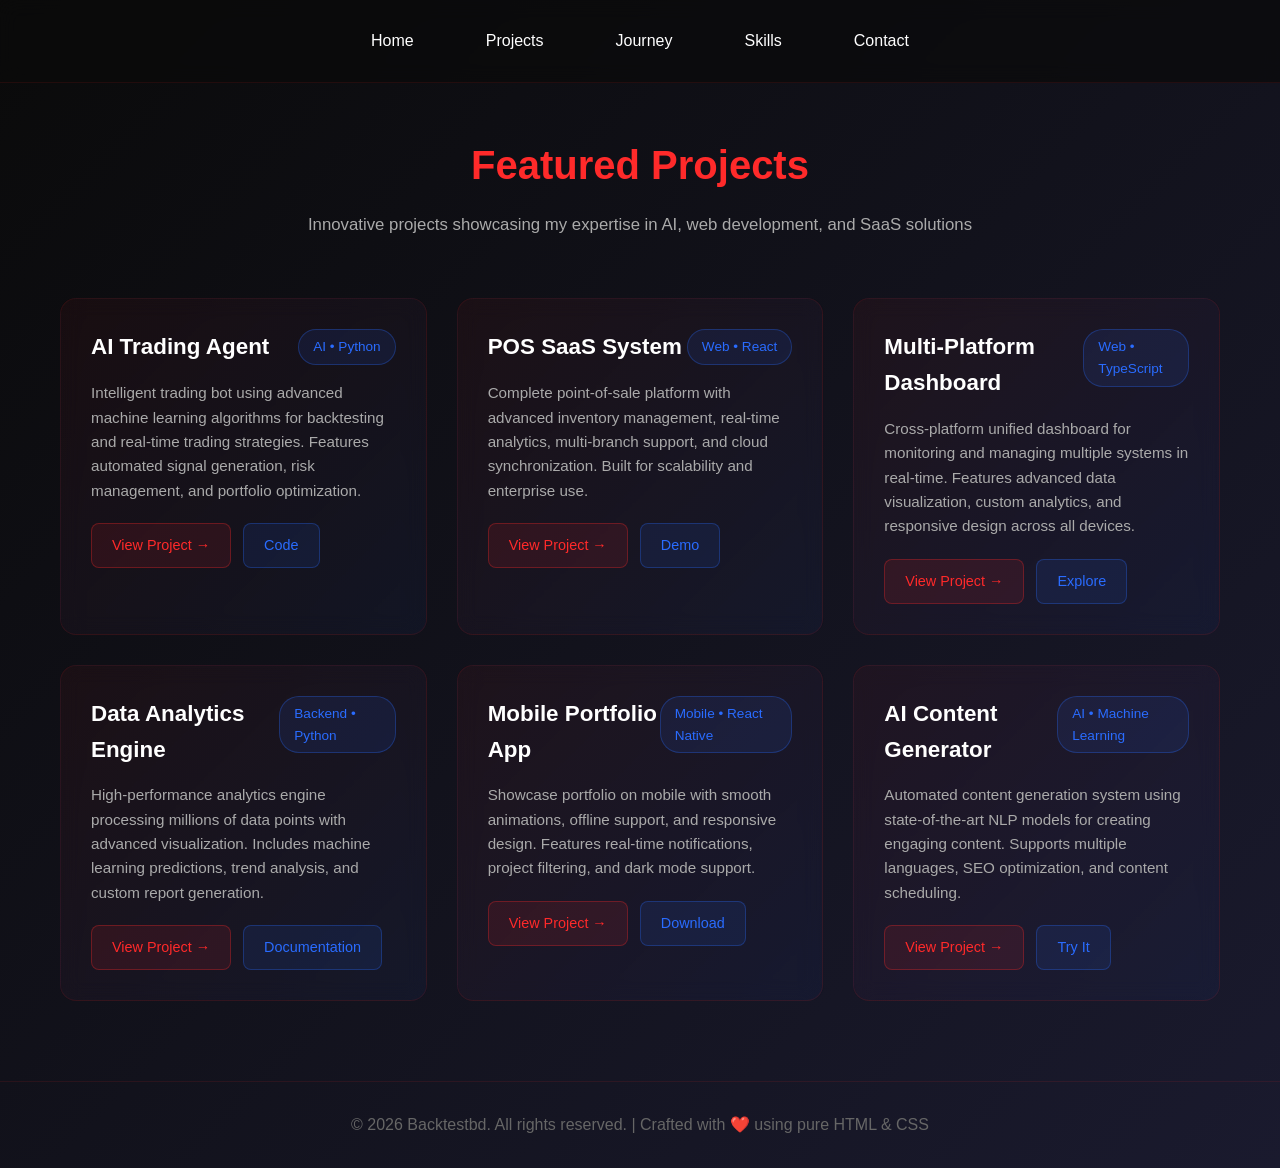
<file: projects.html>
<!DOCTYPE html>
<html lang="en">
<head>
    <meta charset="UTF-8">
    <meta name="viewport" content="width=device-width, initial-scale=1.0">
    <link rel="stylesheet" href="style.css">
    <title>Projects - Backtestbd Portfolio</title>
</head>
<body>
    <header>
        <nav>
            <a href="index.html">Home</a>
            <a href="projects.html">Projects</a>
            <a href="journey.html">Journey</a>
            <a href="skills.html">Skills</a>
            <a href="contact.html">Contact</a>
        </nav>
    </header>

    <div class="container">
        <h1 style="text-align: center; margin-top: 50px; color: #ff2a2a; font-size: 2.5rem;">Featured Projects</h1>
        <p style="text-align: center; color: #aaa; margin: 15px 0 50px; font-size: 1.05rem;">Innovative projects showcasing my expertise in AI, web development, and SaaS solutions</p>
        
        <div class="projects-grid">
            <div class="project-card">
                <div class="project-header">
                    <h3>AI Trading Agent</h3>
                    <span class="tag">AI • Python</span>
                </div>
                <p>Intelligent trading bot using advanced machine learning algorithms for backtesting and real-time trading strategies. Features automated signal generation, risk management, and portfolio optimization.</p>
                <div class="project-links">
                    <a href="#" class="link-btn">View Project →</a>
                    <a href="#" class="link-btn" style="background: rgba(42, 108, 255, 0.1); border-color: rgba(42, 108, 255, 0.3); color: #2a6cff;">Code</a>
                </div>
            </div>

            <div class="project-card">
                <div class="project-header">
                    <h3>POS SaaS System</h3>
                    <span class="tag">Web • React</span>
                </div>
                <p>Complete point-of-sale platform with advanced inventory management, real-time analytics, multi-branch support, and cloud synchronization. Built for scalability and enterprise use.</p>
                <div class="project-links">
                    <a href="#" class="link-btn">View Project →</a>
                    <a href="#" class="link-btn" style="background: rgba(42, 108, 255, 0.1); border-color: rgba(42, 108, 255, 0.3); color: #2a6cff;">Demo</a>
                </div>
            </div>

            <div class="project-card">
                <div class="project-header">
                    <h3>Multi-Platform Dashboard</h3>
                    <span class="tag">Web • TypeScript</span>
                </div>
                <p>Cross-platform unified dashboard for monitoring and managing multiple systems in real-time. Features advanced data visualization, custom analytics, and responsive design across all devices.</p>
                <div class="project-links">
                    <a href="#" class="link-btn">View Project →</a>
                    <a href="#" class="link-btn" style="background: rgba(42, 108, 255, 0.1); border-color: rgba(42, 108, 255, 0.3); color: #2a6cff;">Explore</a>
                </div>
            </div>

            <div class="project-card">
                <div class="project-header">
                    <h3>Data Analytics Engine</h3>
                    <span class="tag">Backend • Python</span>
                </div>
                <p>High-performance analytics engine processing millions of data points with advanced visualization. Includes machine learning predictions, trend analysis, and custom report generation.</p>
                <div class="project-links">
                    <a href="#" class="link-btn">View Project →</a>
                    <a href="#" class="link-btn" style="background: rgba(42, 108, 255, 0.1); border-color: rgba(42, 108, 255, 0.3); color: #2a6cff;">Documentation</a>
                </div>
            </div>

            <div class="project-card">
                <div class="project-header">
                    <h3>Mobile Portfolio App</h3>
                    <span class="tag">Mobile • React Native</span>
                </div>
                <p>Showcase portfolio on mobile with smooth animations, offline support, and responsive design. Features real-time notifications, project filtering, and dark mode support.</p>
                <div class="project-links">
                    <a href="#" class="link-btn">View Project →</a>
                    <a href="#" class="link-btn" style="background: rgba(42, 108, 255, 0.1); border-color: rgba(42, 108, 255, 0.3); color: #2a6cff;">Download</a>
                </div>
            </div>

            <div class="project-card">
                <div class="project-header">
                    <h3>AI Content Generator</h3>
                    <span class="tag">AI • Machine Learning</span>
                </div>
                <p>Automated content generation system using state-of-the-art NLP models for creating engaging content. Supports multiple languages, SEO optimization, and content scheduling.</p>
                <div class="project-links">
                    <a href="#" class="link-btn">View Project →</a>
                    <a href="#" class="link-btn" style="background: rgba(42, 108, 255, 0.1); border-color: rgba(42, 108, 255, 0.3); color: #2a6cff;">Try It</a>
                </div>
            </div>
        </div>
    </div>

    <footer>
        <p>&copy; 2026 Backtestbd. All rights reserved. | Crafted with ❤️ using pure HTML & CSS</p>
    </footer>
</body>
</html>
</file>
<file: style.css>
/* ==================== GLOBAL STYLES ==================== */
* {
    margin: 0;
    padding: 0;
    box-sizing: border-box;
}

html {
    scroll-behavior: smooth;
}

body {
    background: linear-gradient(135deg, #0a0a0a 0%, #1a1a2e 100%);
    color: #ffffff;
    font-family: -apple-system, BlinkMacSystemFont, 'Segoe UI', Roboto, 'Helvetica Neue', Arial, sans-serif;
    line-height: 1.6;
    overflow-x: hidden;
}

/* ==================== ANIMATIONS ==================== */
@keyframes fadeIn {
    from {
        opacity: 0;
        transform: translateY(20px);
    }
    to {
        opacity: 1;
        transform: translateY(0);
    }
}

@keyframes slideIn {
    from {
        opacity: 0;
        transform: translateX(-20px);
    }
    to {
        opacity: 1;
        transform: translateX(0);
    }
}

@keyframes scaleIn {
    from {
        opacity: 0;
        transform: scale(0.95);
    }
    to {
        opacity: 1;
        transform: scale(1);
    }
}

@keyframes spin {
    from {
        transform: rotate(0deg);
    }
    to {
        transform: rotate(360deg);
    }
}

@keyframes glow {
    0% {
        box-shadow: 0 0 5px rgba(255, 42, 42, 0.3);
    }
    50% {
        box-shadow: 0 0 20px rgba(255, 42, 42, 0.6), 0 0 40px rgba(255, 42, 42, 0.3);
    }
    100% {
        box-shadow: 0 0 5px rgba(255, 42, 42, 0.3);
    }
}

@keyframes glowBlue {
    0% {
        box-shadow: 0 0 5px rgba(42, 108, 255, 0.3);
    }
    50% {
        box-shadow: 0 0 20px rgba(42, 108, 255, 0.6), 0 0 40px rgba(42, 108, 255, 0.3);
    }
    100% {
        box-shadow: 0 0 5px rgba(42, 108, 255, 0.3);
    }
}

/* ==================== HEADER & NAVIGATION ==================== */
header {
    position: sticky;
    top: 0;
    z-index: 1000;
    background: rgba(10, 10, 10, 0.7);
    backdrop-filter: blur(10px);
    border-bottom: 1px solid rgba(255, 42, 42, 0.1);
    padding: 20px 40px;
    animation: slideIn 0.6s ease-out;
}

nav {
    display: flex;
    justify-content: center;
    gap: 40px;
    flex-wrap: wrap;
}

nav a {
    color: #ffffff;
    text-decoration: none;
    font-size: 1rem;
    font-weight: 500;
    padding: 8px 16px;
    border-radius: 6px;
    transition: all 0.3s ease;
    position: relative;
}

nav a::after {
    content: '';
    position: absolute;
    bottom: 0;
    left: 0;
    width: 0;
    height: 2px;
    background: linear-gradient(90deg, #ff2a2a, #2a6cff);
    transition: width 0.3s ease;
}

nav a:hover::after {
    width: 100%;
}

nav a:hover {
    color: #ff2a2a;
    text-shadow: 0 0 10px rgba(255, 42, 42, 0.5);
}

/* ==================== CONTAINER ==================== */
.container {
    max-width: 1200px;
    margin: 0 auto;
    padding: 0 20px;
    animation: fadeIn 0.8s ease-out;
}

/* ==================== PROFILE CARD ==================== */
.profile-card {
    display: flex;
    flex-direction: column;
    align-items: center;
    justify-content: center;
    margin: 80px auto;
    padding: 60px 40px;
    background: linear-gradient(135deg, rgba(255, 42, 42, 0.05) 0%, rgba(42, 108, 255, 0.05) 100%);
    backdrop-filter: blur(20px);
    border: 1px solid rgba(255, 42, 42, 0.1);
    border-radius: 20px;
    max-width: 500px;
    box-shadow: 0 8px 32px rgba(0, 0, 0, 0.3);
    transition: all 0.4s ease;
    animation: scaleIn 0.6s ease-out;
}

.profile-card:hover {
    border-color: rgba(255, 42, 42, 0.3);
    box-shadow: 0 8px 50px rgba(255, 42, 42, 0.2);
    transform: translateY(-10px);
}

.avatar {
    width: 120px;
    height: 120px;
    border-radius: 50%;
    border: 4px solid #ff2a2a;
    object-fit: cover;
    transition: all 0.4s ease;
    box-shadow: 0 0 20px rgba(255, 42, 42, 0.3);
}

.avatar:hover {
    transform: scale(1.1) rotate(5deg);
    box-shadow: 0 0 40px rgba(255, 42, 42, 0.6);
}

.profile-card h1 {
    font-size: 2.5rem;
    margin-top: 20px;
    background: linear-gradient(135deg, #ff2a2a, #2a6cff);
    -webkit-background-clip: text;
    -webkit-text-fill-color: transparent;
    background-clip: text;
}

.profile-card h3 {
    color: #888;
    font-weight: 400;
    margin-top: 8px;
}

.profile-card p {
    color: #aaa;
    margin-top: 12px;
    font-size: 0.95rem;
}

.tags {
    display: flex;
    gap: 12px;
    margin-top: 20px;
    flex-wrap: wrap;
    justify-content: center;
}

.tag {
    background: rgba(255, 42, 42, 0.1);
    border: 1px solid rgba(255, 42, 42, 0.3);
    color: #ff2a2a;
    padding: 6px 14px;
    border-radius: 20px;
    font-size: 0.85rem;
    transition: all 0.3s ease;
}

.tag:hover {
    background: rgba(255, 42, 42, 0.2);
    box-shadow: 0 0 15px rgba(255, 42, 42, 0.3);
}

.social-icons {
    display: flex;
    gap: 16px;
    margin-top: 24px;
    justify-content: center;
}

.social-icon {
    width: 40px;
    height: 40px;
    border-radius: 50%;
    background: rgba(255, 42, 42, 0.1);
    border: 1px solid rgba(255, 42, 42, 0.3);
    display: flex;
    align-items: center;
    justify-content: center;
    text-decoration: none;
    color: #ff2a2a;
    transition: all 0.3s ease;
    font-size: 1.2rem;
}

.social-icon:hover {
    background: rgba(255, 42, 42, 0.2);
    box-shadow: 0 0 20px rgba(255, 42, 42, 0.5);
    transform: translateY(-4px);
}

.stats {
    display: flex;
    justify-content: space-around;
    width: 100%;
    margin-top: 30px;
    padding-top: 20px;
    border-top: 1px solid rgba(255, 42, 42, 0.1);
}

.stat {
    text-align: center;
    flex: 1;
}

.stat-number {
    font-size: 1.8rem;
    font-weight: bold;
    background: linear-gradient(135deg, #ff2a2a, #2a6cff);
    -webkit-background-clip: text;
    -webkit-text-fill-color: transparent;
    background-clip: text;
}

.stat-label {
    color: #888;
    font-size: 0.85rem;
    margin-top: 4px;
}

/* ==================== PROJECT CARDS ==================== */
.projects-grid {
    display: grid;
    grid-template-columns: repeat(auto-fit, minmax(300px, 1fr));
    gap: 30px;
    margin: 60px 0;
    animation: fadeIn 1s ease-out;
}

.project-card {
    background: linear-gradient(135deg, rgba(255, 42, 42, 0.05) 0%, rgba(42, 108, 255, 0.05) 100%);
    backdrop-filter: blur(10px);
    border: 1px solid rgba(255, 42, 42, 0.1);
    border-radius: 16px;
    padding: 30px;
    transition: all 0.3s ease;
    cursor: pointer;
    position: relative;
    overflow: hidden;
}

.project-card::before {
    content: '';
    position: absolute;
    top: -50%;
    right: -50%;
    width: 100%;
    height: 100%;
    background: radial-gradient(circle, rgba(255, 42, 42, 0.1) 0%, transparent 70%);
    opacity: 0;
    transition: opacity 0.3s ease;
}

.project-card:hover {
    border-color: rgba(255, 42, 42, 0.3);
    transform: translateY(-8px) scale(1.02);
    box-shadow: 0 0 30px rgba(255, 42, 42, 0.3);
}

.project-card:hover::before {
    opacity: 1;
}

.project-header {
    display: flex;
    justify-content: space-between;
    align-items: flex-start;
    margin-bottom: 16px;
}

.project-card h3 {
    font-size: 1.4rem;
    color: #ffffff;
    margin: 0;
}

.project-card .tag {
    margin: 0;
    background: rgba(42, 108, 255, 0.1);
    border-color: rgba(42, 108, 255, 0.3);
    color: #2a6cff;
}

.project-card p {
    color: #aaa;
    font-size: 0.95rem;
    margin: 16px 0;
    line-height: 1.6;
}

.project-links {
    display: flex;
    gap: 12px;
    margin-top: 20px;
}

.link-btn {
    display: inline-block;
    padding: 10px 20px;
    background: rgba(255, 42, 42, 0.1);
    border: 1px solid rgba(255, 42, 42, 0.3);
    color: #ff2a2a;
    border-radius: 8px;
    text-decoration: none;
    transition: all 0.3s ease;
    font-size: 0.9rem;
    font-weight: 500;
}

.link-btn:hover {
    background: rgba(255, 42, 42, 0.2);
    box-shadow: 0 0 15px rgba(255, 42, 42, 0.4);
    transform: translateX(4px);
}

/* ==================== TIMELINE ==================== */
.timeline {
    position: relative;
    padding: 40px 0;
    max-width: 800px;
    margin: 60px auto;
}

.timeline::before {
    content: '';
    position: absolute;
    left: 50%;
    transform: translateX(-50%);
    width: 2px;
    height: 100%;
    background: linear-gradient(180deg, rgba(255, 42, 42, 0.2) 0%, rgba(42, 108, 255, 0.2) 100%);
}

.timeline-item {
    margin-bottom: 50px;
    display: flex;
    position: relative;
    animation: fadeIn 0.8s ease-out;
}

timeline-item:nth-child(odd) {
    flex-direction: row;
}

.timeline-item:nth-child(odd) .timeline-content {
    margin-left: 60px;
    text-align: left;
}

timeline-item:nth-child(even) {
    flex-direction: row-reverse;
}

.timeline-item:nth-child(even) .timeline-content {
    margin-right: 60px;
    text-align: right;
}

.timeline-dot {
    position: absolute;
    left: 50%;
    transform: translateX(-50%);
    width: 16px;
    height: 16px;
    background: #ff2a2a;
    border-radius: 50%;
    border: 3px solid #0a0a0a;
    top: 24px;
    transition: all 0.3s ease;
    box-shadow: 0 0 15px rgba(255, 42, 42, 0.5);
}

timeline-item:hover .timeline-dot {
    width: 20px;
    height: 20px;
    box-shadow: 0 0 30px rgba(255, 42, 42, 0.8);
}

.timeline-content {
    background: linear-gradient(135deg, rgba(255, 42, 42, 0.05) 0%, rgba(42, 108, 255, 0.05) 100%);
    backdrop-filter: blur(10px);
    border: 1px solid rgba(255, 42, 42, 0.1);
    border-radius: 12px;
    padding: 20px;
    flex: 1;
    max-width: 400px;
}

.timeline-content h3 {
    color: #ff2a2a;
    font-size: 1.2rem;
    margin-bottom: 8px;
}

.timeline-content p {
    color: #aaa;
    font-size: 0.95rem;
    margin-bottom: 12px;
}

/* ==================== SKILL BARS ==================== */
.skills-section {
    background: linear-gradient(135deg, rgba(255, 42, 42, 0.05) 0%, rgba(42, 108, 255, 0.05) 100%);
    backdrop-filter: blur(10px);
    border: 1px solid rgba(255, 42, 42, 0.1);
    border-radius: 16px;
    padding: 40px;
    margin: 40px 0;
    animation: fadeIn 0.8s ease-out;
}

.skills-section h2 {
    color: #ff2a2a;
    margin-bottom: 30px;
    font-size: 1.5rem;
}

.skill-item {
    margin-bottom: 25px;
    animation: slideIn 0.6s ease-out;
}

.skill-header {
    display: flex;
    justify-content: space-between;
    margin-bottom: 8px;
    font-size: 0.95rem;
}

.skill-header span:first-child {
    color: #ffffff;
    font-weight: 500;
}

.skill-percentage {
    color: #2a6cff;
    font-weight: 600;
}

.skill-bar {
    height: 8px;
    background: rgba(255, 42, 42, 0.1);
    border-radius: 4px;
    overflow: hidden;
    border: 1px solid rgba(255, 42, 42, 0.2);
}

.skill-fill {
    height: 100%;
    background: linear-gradient(90deg, #ff2a2a, #2a6cff);
    border-radius: 4px;
    transition: width 1s ease-out;
    box-shadow: 0 0 10px rgba(255, 42, 42, 0.5);
}

.progress-bar {
    height: 6px;
    background: rgba(42, 108, 255, 0.1);
    border-radius: 3px;
    margin-top: 12px;
    overflow: hidden;
}

.progress-bar::after {
    content: '';
    display: block;
    height: 100%;
    background: linear-gradient(90deg, #2a6cff, #ff2a2a);
    border-radius: 3px;
}

/* ==================== CONTACT FORM ==================== */
.contact-wrapper {
    display: grid;
    grid-template-columns: 1fr 1fr;
    gap: 60px;
    margin: 60px 0;
    align-items: start;
}

.contact-form-container,
.contact-info {
    animation: fadeIn 0.8s ease-out;
}

.contact-form-container h2,
.contact-info h2 {
    color: #ff2a2a;
    margin-bottom: 30px;
    font-size: 1.5rem;
}

.contact-form {
    display: flex;
    flex-direction: column;
    gap: 20px;
}

.form-group {
    display: flex;
    flex-direction: column;
}

.form-group label {
    color: #ffffff;
    margin-bottom: 8px;
    font-weight: 500;
    font-size: 0.95rem;
}

.form-group input,
.form-group textarea {
    background: rgba(255, 42, 42, 0.05);
    border: 1px solid rgba(255, 42, 42, 0.2);
    border-radius: 8px;
    padding: 12px 16px;
    color: #ffffff;
    font-family: inherit;
    font-size: 0.95rem;
    transition: all 0.3s ease;
}

.form-group input:focus,
.form-group textarea:focus {
    outline: none;
    border-color: rgba(255, 42, 42, 0.5);
    box-shadow: 0 0 15px rgba(255, 42, 42, 0.2);
    background: rgba(255, 42, 42, 0.08);
}

.submit-btn {
    padding: 14px 30px;
    background: linear-gradient(135deg, #ff2a2a, #ff5555);
    border: none;
    border-radius: 8px;
    color: #ffffff;
    font-weight: 600;
    font-size: 1rem;
    cursor: pointer;
    transition: all 0.3s ease;
    margin-top: 10px;
}

.submit-btn:hover {
    transform: translateY(-2px);
    box-shadow: 0 10px 30px rgba(255, 42, 42, 0.4);
}

.submit-btn:active {
    transform: translateY(0);
}

.social-links {
    display: flex;
    flex-direction: column;
    gap: 12px;
    margin-bottom: 40px;
}

.social-btn {
    display: inline-block;
    padding: 12px 20px;
    background: linear-gradient(135deg, rgba(255, 42, 42, 0.1), rgba(42, 108, 255, 0.1));
    border: 1px solid rgba(255, 42, 42, 0.3);
    border-radius: 8px;
    color: #ff2a2a;
    text-decoration: none;
    text-align: center;
    transition: all 0.3s ease;
    font-weight: 500;
}

.social-btn:hover {
    background: linear-gradient(135deg, rgba(255, 42, 42, 0.2), rgba(42, 108, 255, 0.2));
    box-shadow: 0 0 20px rgba(255, 42, 42, 0.3);
    transform: translateX(4px);
}

.contact-details {
    display: flex;
    flex-direction: column;
    gap: 24px;
}

.detail-item {
    background: rgba(255, 42, 42, 0.05);
    border: 1px solid rgba(255, 42, 42, 0.1);
    border-radius: 8px;
    padding: 16px;
}

.detail-item h3 {
    color: #ff2a2a;
    margin-bottom: 8px;
    font-size: 0.95rem;
}

.detail-item p {
    color: #aaa;
    font-size: 0.9rem;
}

/* ==================== FOOTER ==================== */
footer {
    text-align: center;
    padding: 30px;
    color: #666;
    border-top: 1px solid rgba(255, 42, 42, 0.1);
    margin-top: 80px;
}

/* ==================== RESPONSIVE DESIGN ==================== */
@media (max-width: 768px) {
    header {
        padding: 15px 20px;
    }

    nav {
        gap: 15px;
    }

    nav a {
        font-size: 0.9rem;
        padding: 6px 12px;
    }

    .profile-card {
        margin: 40px auto;
        padding: 40px 20px;
    }

    .profile-card h1 {
        font-size: 1.8rem;
    }

    .projects-grid {
        grid-template-columns: 1fr;
        gap: 20px;
    }

    .timeline::before {
        left: 15px;
    }

    .timeline-item {
        flex-direction: column !important;
        margin-bottom: 30px;
    }

    .timeline-dot {
        left: 15px;
        top: 0;
    }

    .timeline-item .timeline-content {
        margin-left: 50px !important;
        margin-right: 0 !important;
        text-align: left !important;
        max-width: 100%;
    }

    .contact-wrapper {
        grid-template-columns: 1fr;
        gap: 40px;
    }

    .skills-section {
        padding: 20px;
    }

    .container {
        padding: 0 15px;
    }
}
</file>
